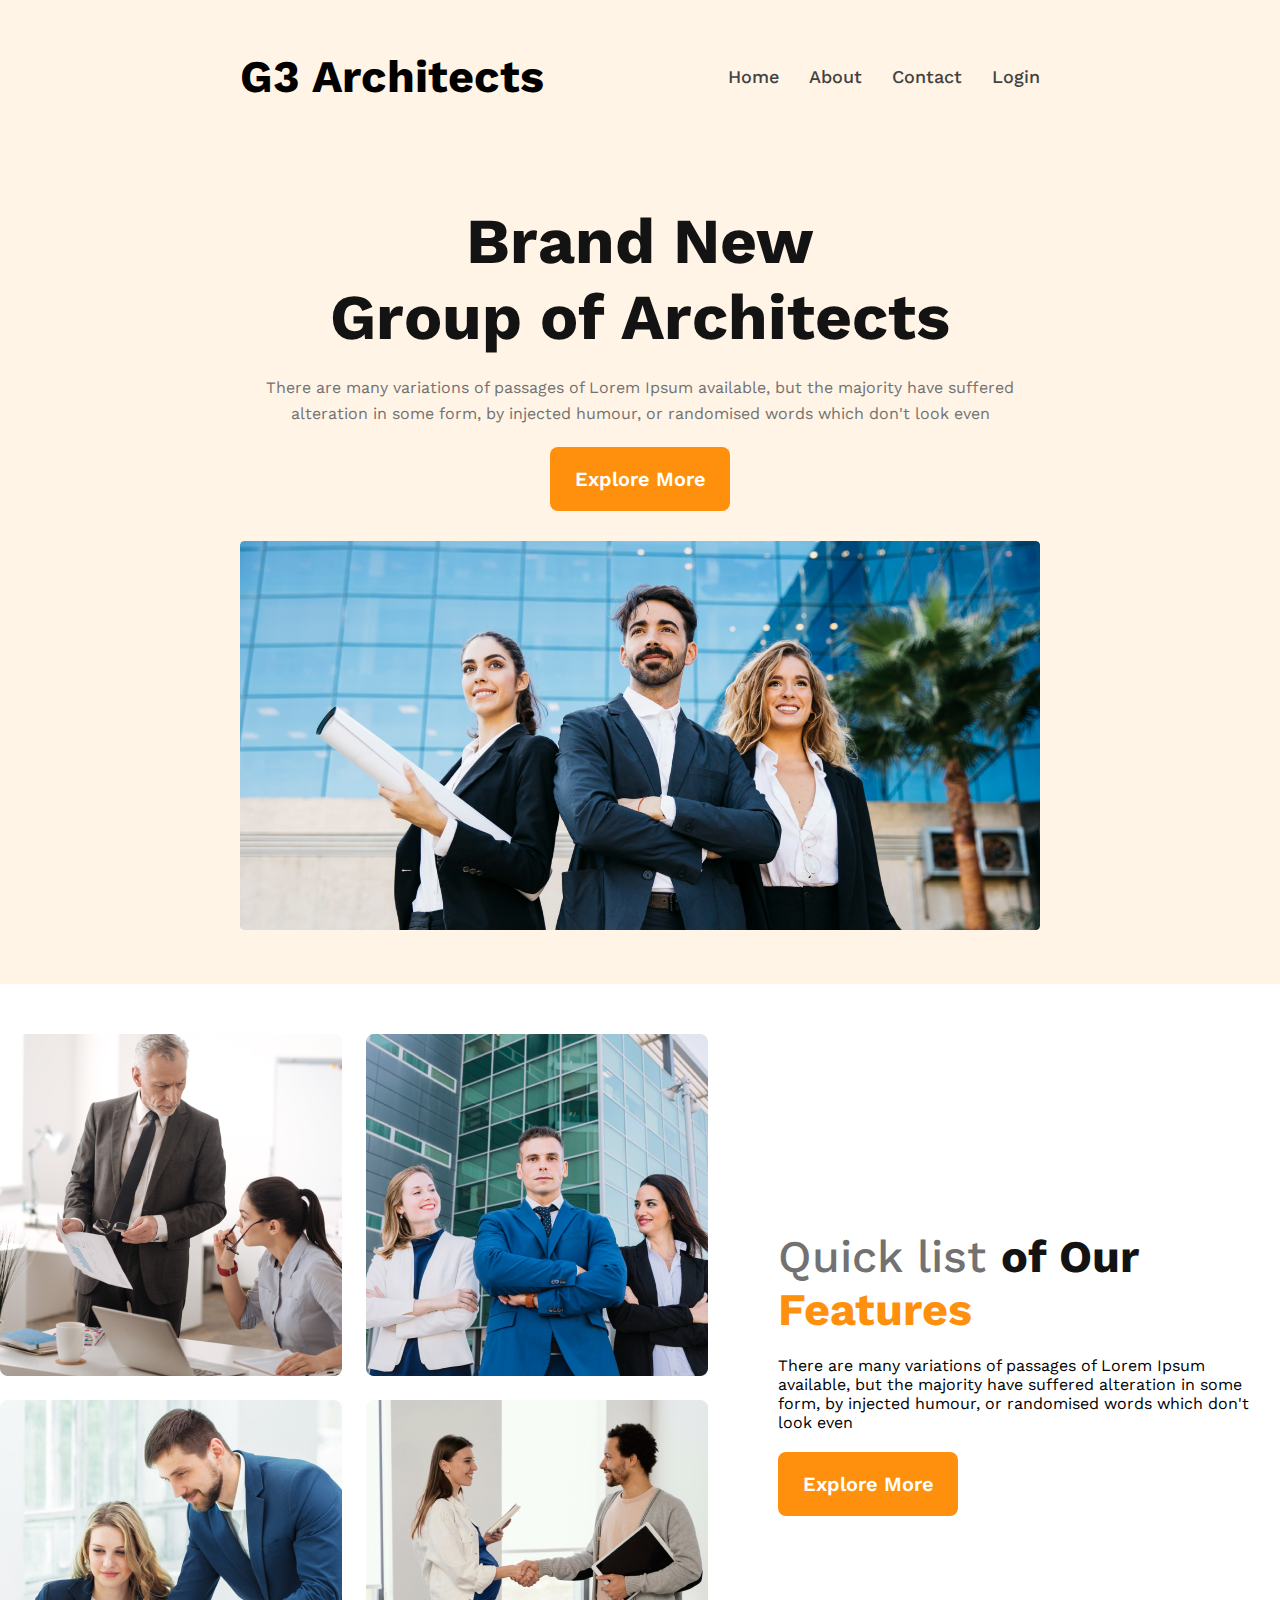
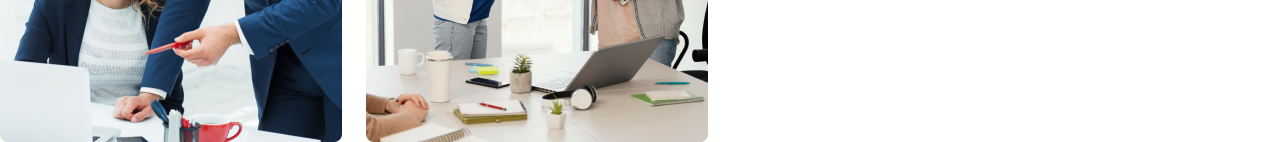
<file: Milstone -2/Module 9/index.html>
<!DOCTYPE html>
<html lang="en">
	<head>
		<meta charset="UTF-8">
		<meta name="viewport" content="width=device-width, initial-scale=1.0">
		<title>Architek Website</title>
		<link rel="stylesheet" href="styles/style.css">
	</head>
	<body>
		
		<header>
			<nav>
				<h3 class="comphany-name">G3 Architects</h3>
				<ul class="nav-title">
					<li><a href="">Home</a></li>
					<li><a href="">About</a></li>
					<li><a href="">Contact</a></li>
					<li><a href="">Login</a></li>
				</ul>
			</nav>
			<div class="banner">
				<div class="banner-text">
					<h1 class="banner-title">Brand New <br> Group of Architects</h1>
					<p class="banner-description">There are many variations of passages of Lorem Ipsum available, but the majority have suffered alteration in some form, by injected humour, or randomised words which don't look even</p>
					<button class="btn-primary">Explore More</button>
				</div>
				<div class="banner-img">
					<img src="images/banner.png" alt="">
				</div>
			</div>
		</header>
		<main>
			<section class="teams-container">
				<div class="teams-img">
					<img src="images/team1.png" alt="">
					<img src="images/team2.png" alt="">
					<img src="images/team3.png" alt="">
					<img src="images/team4.png" alt="">
				</div>
				<div class="teams-content">
					<h3 class="teams-title"><span class="quick-list">Quick list </span> <span class="of-our"> of Our</span> <span class="teams-fetures"><br> Features</span></h3>
					<p class="teams-description">There are many variations of passages of Lorem Ipsum available, but the majority have suffered alteration in some form, by injected humour, or randomised words which don't look even</p>
					<button class="btn-primary">Explore More</button>
				</div>
			</section>
		</main>
	</body>
</html>
</file>
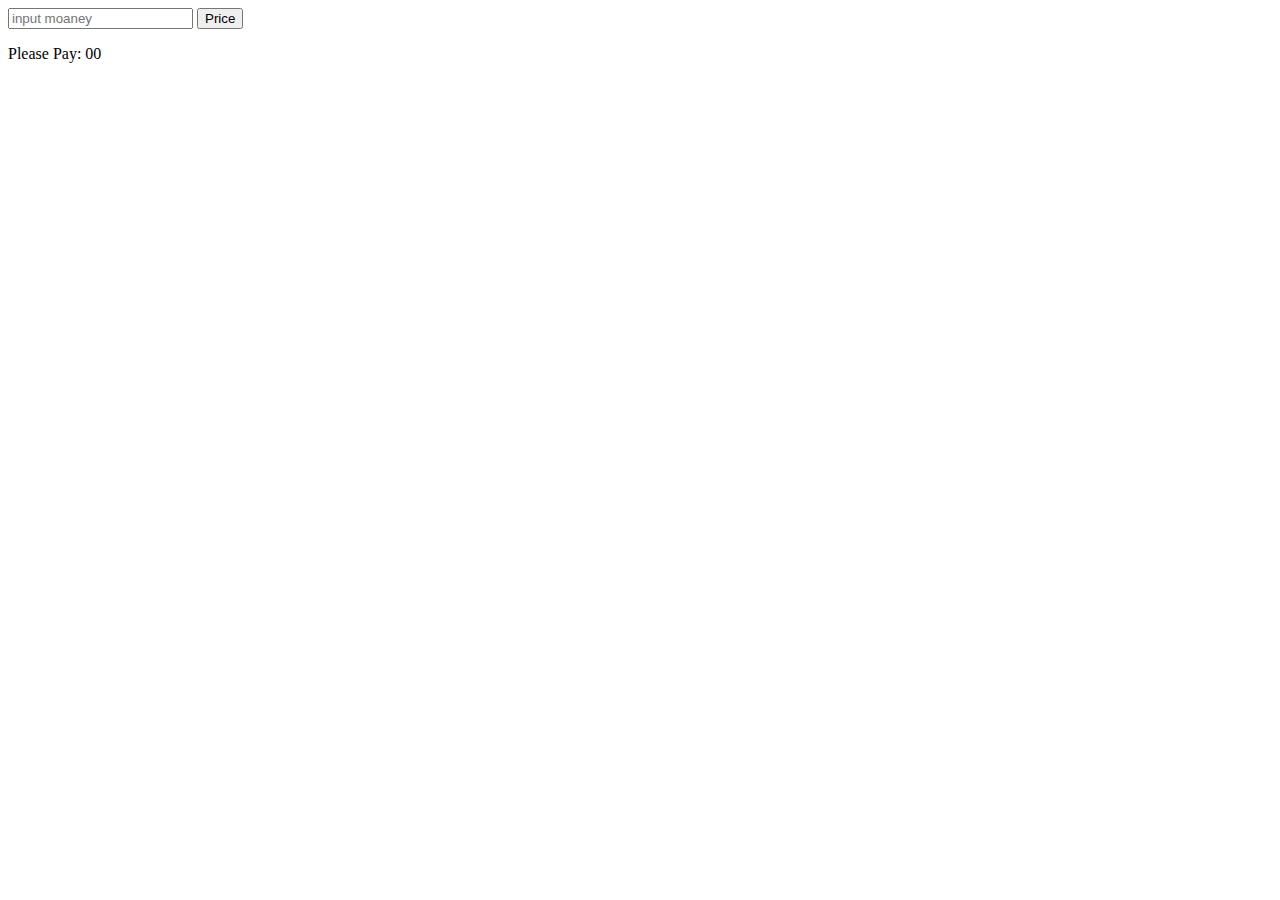
<file: Milstone-5/problem-1/index.html>
<!DOCTYPE html>
<html lang="en">

<head>
    <meta charset="UTF-8">
    <meta name="viewport" content="width=device-width, initial-scale=1.0">
    <title>Discond</title>
</head>

<body>
    <input id="total-taka" placeholder="input moaney" type="text">
    <button id="btn-price">Price</button>
    <p>Please Pay: <span id="discund-tk">00</span></p>


    <script>
        document.getElementById('btn-price').addEventListener('click', function () {

            const totalTaka = document.getElementById('total-taka');
            const totalTakaValueString = totalTaka.value;
            const totalTakaValue = parseFloat(totalTakaValueString);
            totalTaka.value = totalTakaValue;


            const discondTaka = document.getElementById('discund-tk');
            discondTaka.innerText = totalTakaValue * 0.7;



            // discondTaka-20;


            




            totalTaka.value = '';

            // (itemPrice * discountPercentage) / 100;


        })
    </script>
</body>

</html>
</file>
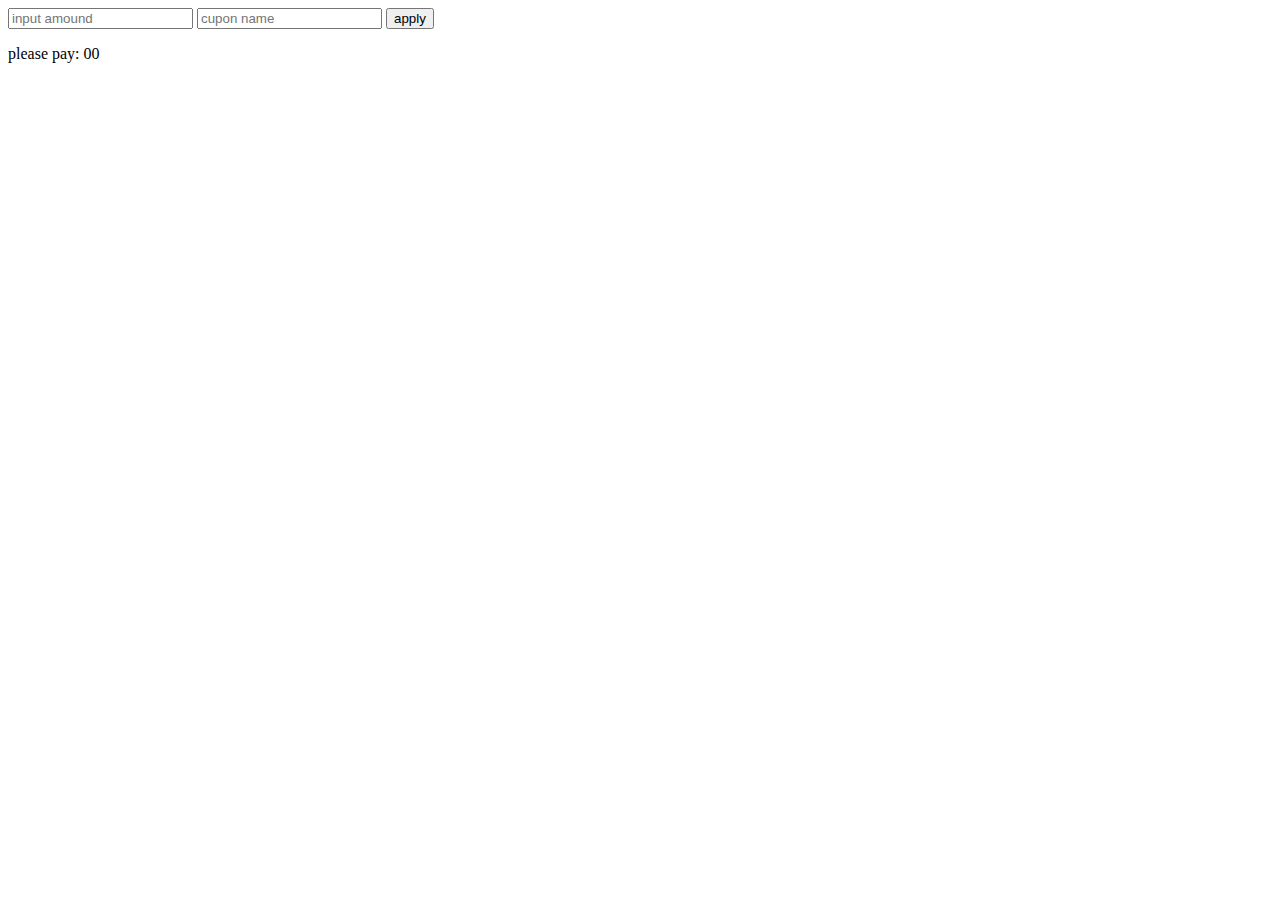
<file: Milstone-5/problem-2/index.html>
<!DOCTYPE html>
<html lang="en">
<head>
    <meta charset="UTF-8">
    <meta name="viewport" content="width=device-width, initial-scale=1.0">
    <title>problem-2</title>
</head>
<body>
    <input type="text" name="" placeholder="input amound" id="amound-field">
    <input type="text" placeholder="cupon name">
    <button id="apply-btn">apply</button>
    <p class="">please pay: <span id="total-taka">00</span></p>



    <script>
        document.getElementById('apply-btn').addEventListener('click', function(){
            const amoundField = document.getElementById('amound-field');
            const amoundFieldValueString = amoundField.value;
            const amoundFieldValue = parseInt(amoundFieldValueString);
            amoundField.value = amoundFieldValue;

            
            
            const totalTaka = document.getElementById('total-taka');
            totalTaka.innerText = amoundFieldValue;



            const cuponDiscound = document.getElementById('apply-btn');
            const name = 'sifat';
            cuponDiscound.value = name;
            const cupon = cuponDiscound.value;
            console.log(cupon);

            if(cuponDiscound === 'sifat'){
                totalTaka.innerText = amoundFieldValue * 0.7;
                console.log(totalTaka)
            }else{      
                
                alert('input valid number');
            }
            
            
        })
    </script>
    <!-- <script src="./js/index.js"></script> -->
</body>
</html>
</file>
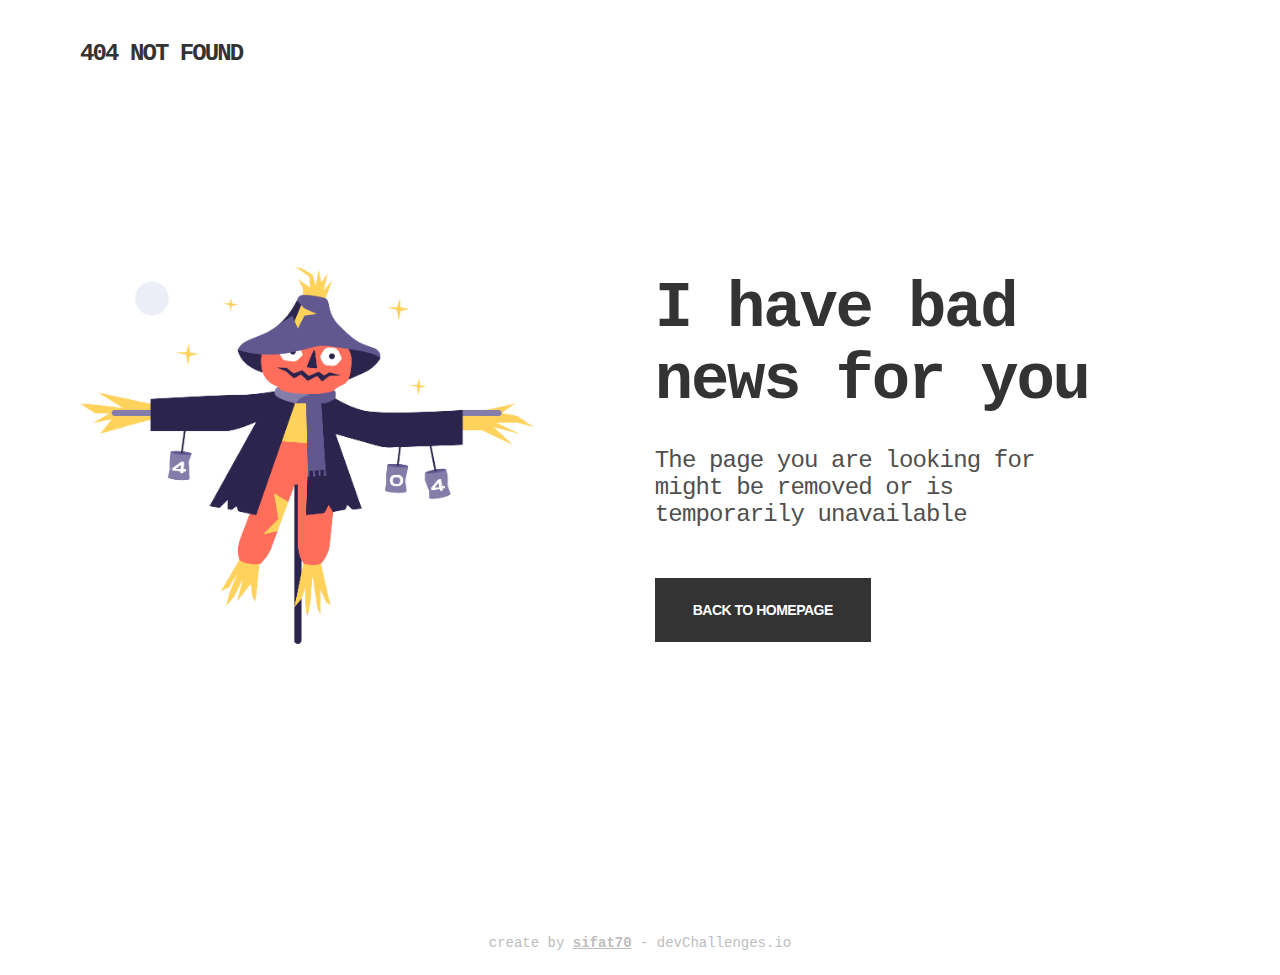
<file: Milstone -2/Module 8/404-not-found-master/index.html>
<!DOCTYPE html>
<html lang="en">

<head>
    <meta charset="UTF-8">
    <meta name="viewport" content="width=device-width, initial-scale=1.0">
    <title>Document</title>
    <link rel="stylesheet" href="styles/style.css">
</head>

<body>
    <!-- Header section -->
    <header class="header-section">
        <h3>404 not found</h3>
    </header>
    <!-- Main section -->
    <main class="main-section">
        <div class="container">
            <div class="img-section">
                <img src="./Scarecrow.png" alt="Scarecrow">
            </div>
            <div class="content-section">
                <h1>I have bad news for you</h1>
                <p>The page you are looking for might be removed or is temporarily unavailable</p>
                <button class="btn btn-gray">back to homepage</button>
            </div>
        </div>
    </main>
    <!-- Footer section -->
    <footer class="footer-section">
        <p>create by <a href="https://github.com/sifat70">sifat70</a> - devChallenges.io</p>
    </footer>
</body>

</html>
</file>
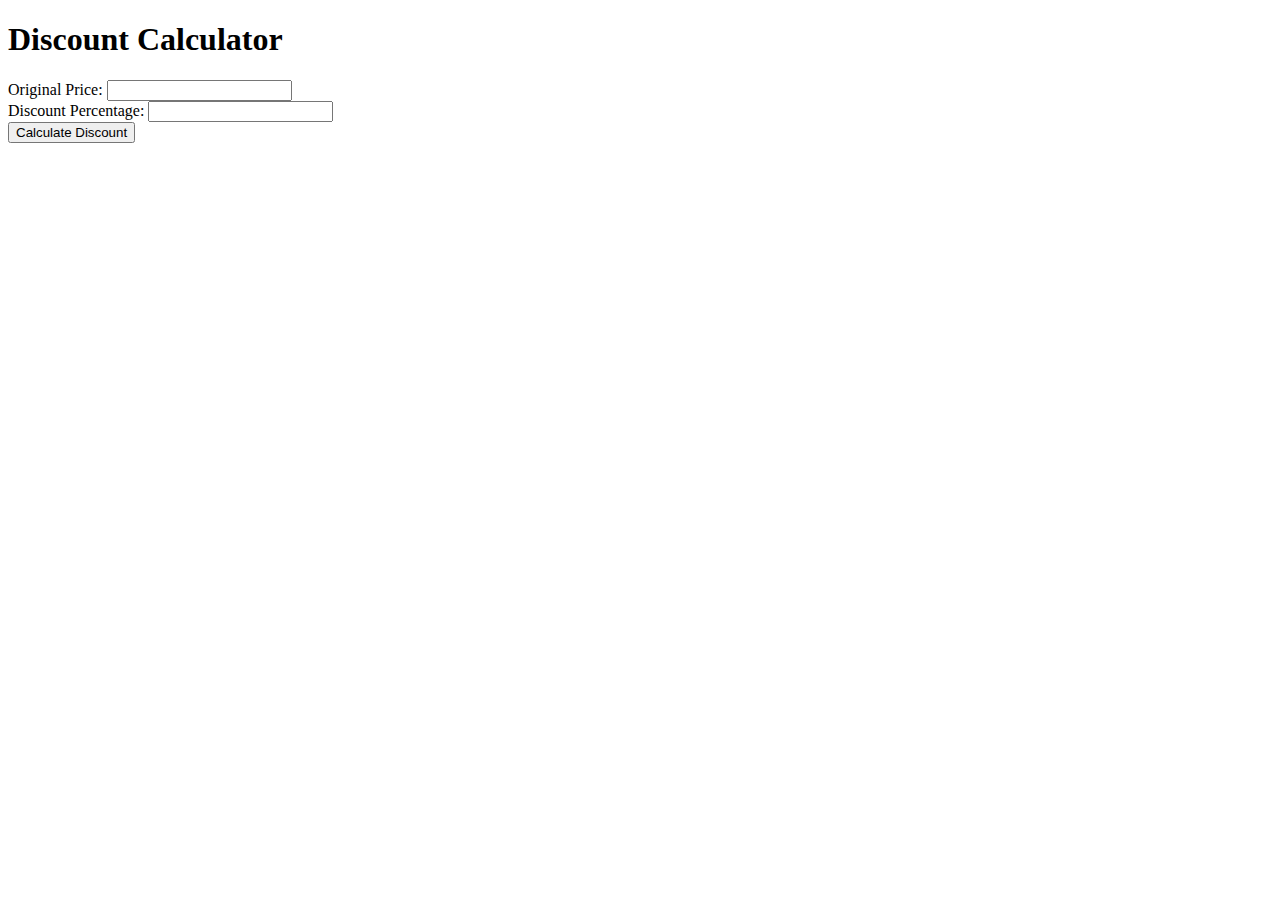
<file: Milstone-5/problem-2/chatgpt.html>
<!DOCTYPE html>
<html>
<head>
    <title>Discount Calculator</title>
</head>
<body>
    <h1>Discount Calculator</h1>
    <form id="discountForm">
        <label for="originalPrice">Original Price:</label>
        <input type="number" id="originalPrice" step="0.01" required><br>
        
        <label for="discountPercentage">Discount Percentage:</label>
        <input type="number" id="discountPercentage" step="0.01" required><br>
        
        <button type="button" id="calculateButton">Calculate Discount</button>
    </form>
    
    <p id="result"></p>

    <script>
        document.getElementById("calculateButton").addEventListener("click", function() {
            const originalPrice = parseFloat(document.getElementById("originalPrice").value);
            const discountPercentage = parseFloat(document.getElementById("discountPercentage").value);
            
            if (isNaN(originalPrice) || isNaN(discountPercentage)) {
                document.getElementById("result").textContent = "Invalid input. Please enter valid numbers.";
            } else {
                const discountedPrice = (originalPrice * (100 - discountPercentage)) / 100;
                document.getElementById("result").textContent = `Discounted price: $${discountedPrice.toFixed(2)}`;
            }
        });
    </script>
</body>
</html>
</file>
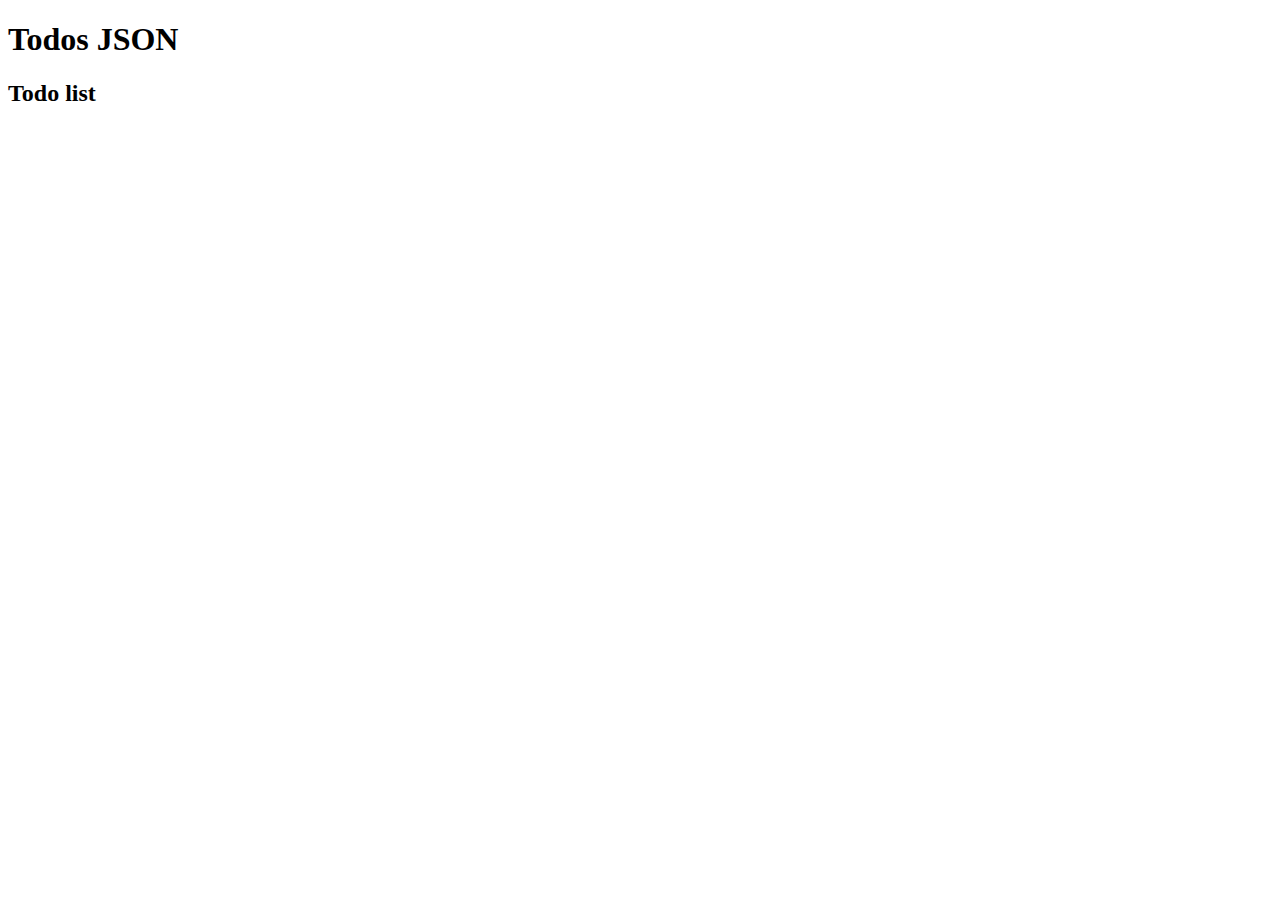
<file: Milstone-6/module-33/todos.html>
<!DOCTYPE html>
<html lang="en">
<head>
    <meta charset="UTF-8">
    <meta name="viewport" content="width=device-width, initial-scale=1.0">
    <title>Todos</title>
</head>
<body>
    <h1>Todos JSON</h1>

    <h2>Todo list</h2>
    <div id="todos-container">

    </div>
    <script src="./js/todos.js"></script>
</body>
</html>
</file>
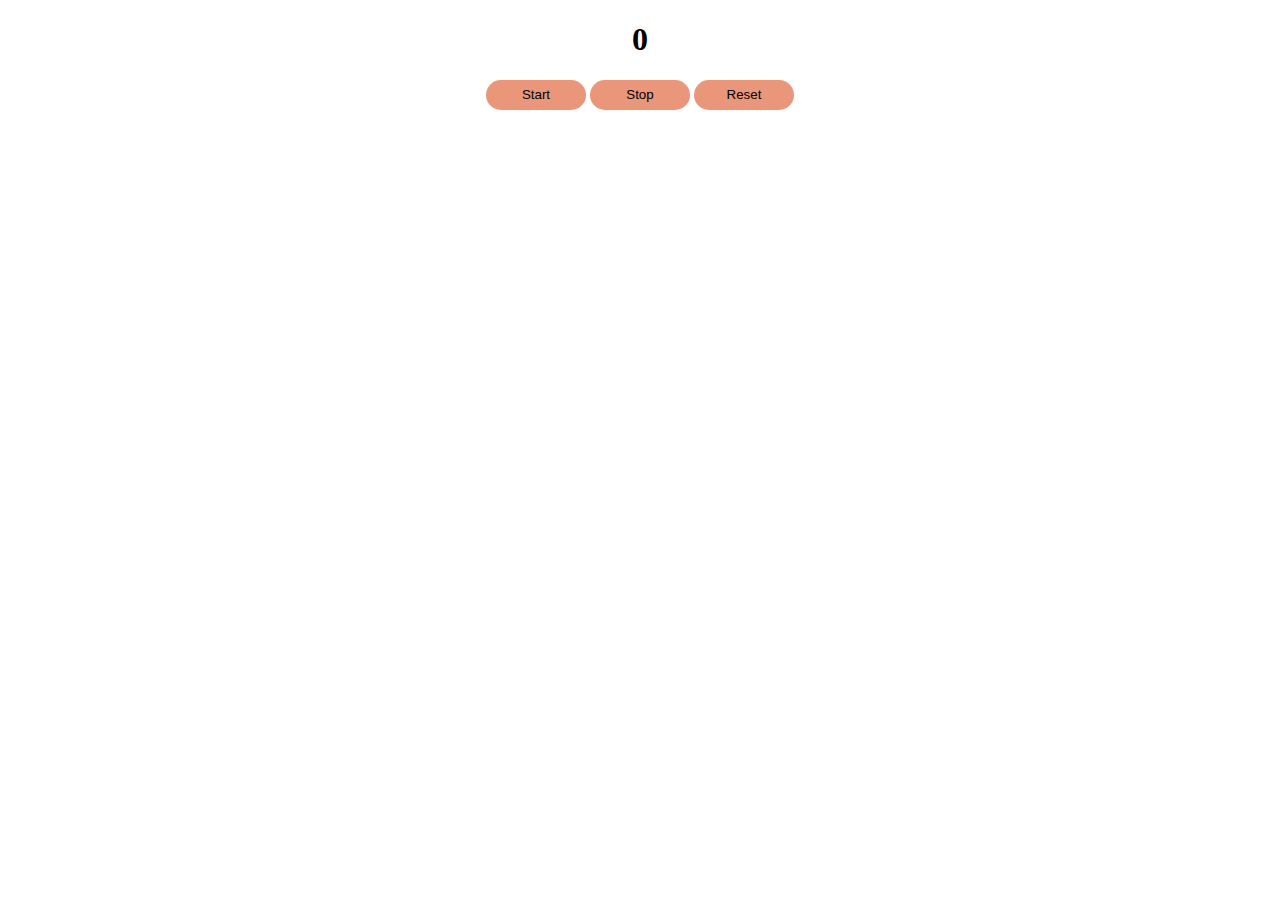
<file: Milstone-6/module-35/clock.html>
<!DOCTYPE html>
<html lang="en">
<head>
    <meta charset="UTF-8">
    <meta name="viewport" content="width=device-width, initial-scale=1.0">
    <title>clock practice</title>
    <style>
        button{
            height: 30px;
            width: 100px;
            background-color: darksalmon;
            border: none;
            border-radius: 20px;
        }
    </style>
</head>
<body>
    
    <div style="text-align: center;">
        <h1 ><span id="input-field">0</span></h1>
    </div>
    <div style="text-align: center;">
        <button onclick="startButton()" id="start-btn">Start</button>
        <button>Stop</button>
        <button>Reset</button>
    </div>
    <script src="./clock.js"></script>
</body>
</html>
</file>
<file: Milstone -2/Module 9/styles/style.css>
@import url('https://fonts.googleapis.com/css2?family=Open+Sans:wght@400;600&family=Work+Sans:wght@400;500;600;700;800&display=swap');
*{
	margin: 0;
	padding: 0;
	font-family: 'Open Sans', sans-serif;
    font-family: 'Work Sans', sans-serif;
}


/*header style*/
header{
	background: rgba(255, 144, 14, 0.10);
	padding: 50px 240px;
}
nav{
	display: flex;
	justify-content: space-between;
	align-items: center;
}
nav > ul {
	display: flex;
	gap: 30px;
}
nav li {
	list-style: none;
}
nav li > a{
	text-decoration: none;
	color: #424242;
}
.comphany-name{
	color: #131313);
	font-size: 45px;
	font-style: normal;
	font-weight: 700;
	line-height: normal;
}
.nav-title{
	color: #424242;
	font-size: 18px;
	font-style: normal;
	font-weight: 500;
	line-height: 26px; /* 144.444% */
}
.banner{
	margin-top: 100px;
}
.banner-text{
	text-align: center;
}
.banner-title{
	color: #131313;
	font-size: 64px;
	font-style: normal;
	font-weight: 700;
	line-height: normal;
	margin-bottom: 20px;
}
.banner-description{
	color: #727272;
	font-size: 16px;
	font-style: normal;
	font-weight: 400;
	line-height: 26px;
	margin-bottom: 20px;
}
.btn-primary{
	border-radius: 8px;
    background: #FF900E;
    width: 180px;
	height: 64px;
	flex-shrink: 0;
	color: #FFFFFF;
	border: none;
	font-weight: 600;
	font-size: 20px;
	margin-bottom: 30px;
}
.banner-img img{
	width: 100%;
}


.teams-container{
	display: flex;
	align-items: center;
	margin-top: 50px;
}
.teams-img {
	display: grid;
	grid-template-columns: repeat(2, 1fr);
	gap: 1.5rem;
}
..teams-img img{
	width: 100%;
}
.teams-content{
	padding-left: 70px;
}
.teams-description{
	margin-top: 20px;
	margin-bottom: 20px;
}
.quick-list{
	color: #727272;
	font-size: 45px;
	font-style: normal;
	font-weight: 500;
	line-height: normal;
}
.of-our{
	color: #131313;
	font-size: 45px;
	font-style: normal;
	font-weight: 700;
	line-height: normal;
}
.teams-fetures{
	color: #FF900E;
	font-size: 45px;
	font-style: normal;
	font-weight: 700;
	line-height: normal;
}



@media screen and (max-width: 576px) {
	nav ,
	.teams-container{
		flex-direction: column;
	}
	header {
        padding: 20px;
    }
    nav > ul {
	flex-direction: column;
	gap: 5px;
    }
    .comphany-name,
    .banner-title,
    .teams-title,{
	font-size: 30px;
    }
	.teams-img{
		grid-template-columns: repeat(1, 1fr);
	}
	.teams-content{
		padding: 10px;
	}
	.teams-content .teams-title {
		font-size: 10px;
	}
	.teams-description{
		font-size: 10px;
	}
}
</file>
<file: Milstone -2/Module 8/404-not-found-master/styles/style.css>
/* Global styles */
* {
    margin: 0;
    padding: 0;
}

body {
    font-family: 'Space Mono', monospace;
    color: #333;
}

h3 {
    font-family: 'Inconsolata', monospace;
    font-size: 24px;
    font-weight: 700;
    letter-spacing: -1.92px;
    text-transform: uppercase;
}

.btn {
    width: 216px;
    width: 216px;
    height: 64px;
    text-transform: uppercase;
    border: none;
    color: #FFF;
    font-size: 14px;
    font-weight: 700;
    letter-spacing: -0.49px;
    cursor: pointer;
    transition: 0.5s;
}

.btn:hover {
    opacity: 0.5;
}

.btn-gray {
    background: #333;
    color: white;
}

/* Header section styles */
.header-section {
    padding-top: 40px;
    padding-left: 80px;
}

/* Main section styles */
.main-section {
    padding-left: 80px;
    padding-right: 120px;
    padding-top: 200px;
    padding-bottom: 286px;
}

.container {
    display: flex;
    align-items: center;
    justify-content: space-around;
    gap: 70px;
}

.img-section img {
    width: 90%;

}

.content-section {
    width: 100%;
}

.content-section p {
    color: #4F4F4F;
    font-size: 24px;
    font-weight: 400;
    letter-spacing: -0.84px;
    width: 380px;
    padding-top: 30px;
    padding-bottom: 50px;
}

.content-section h1 {
    font-size: 64px;
    font-weight: 700;
    letter-spacing: -2.24px;
}

/* Footer section styles */
.footer-section {
    padding-bottom: 24px;
}

.footer-section p {
    color: #BDBDBD;
    font-size: 14px;
    font-weight: 400;
    line-height: normal;
    text-align: center;

}

.footer-section p a {
    color: #BDBDBD;
    font-size: 14px;
    font-weight: 700;
    text-decoration-line: underline;
}

/* Responsive Layout */
/* Small device layout */
@media screen and (max-width: 576px) {
    .main-section {
        padding: 20px;
        padding-top: 60px;
    }

    .container {
        flex-direction: column;
    }

    .img-section img {
        width: 100%;
    }

    .content-section h1 {
        font-size: 48px;
        font-weight: 700;
        letter-spacing: -1.68px;

    }

    .content-section p {
        font-size: 18px;
        font-weight: 400;
        letter-spacing: -0.63px;
        width: 328px;
    }

    .footer-section {
        padding-top: 100px;
    }
}
</file>
